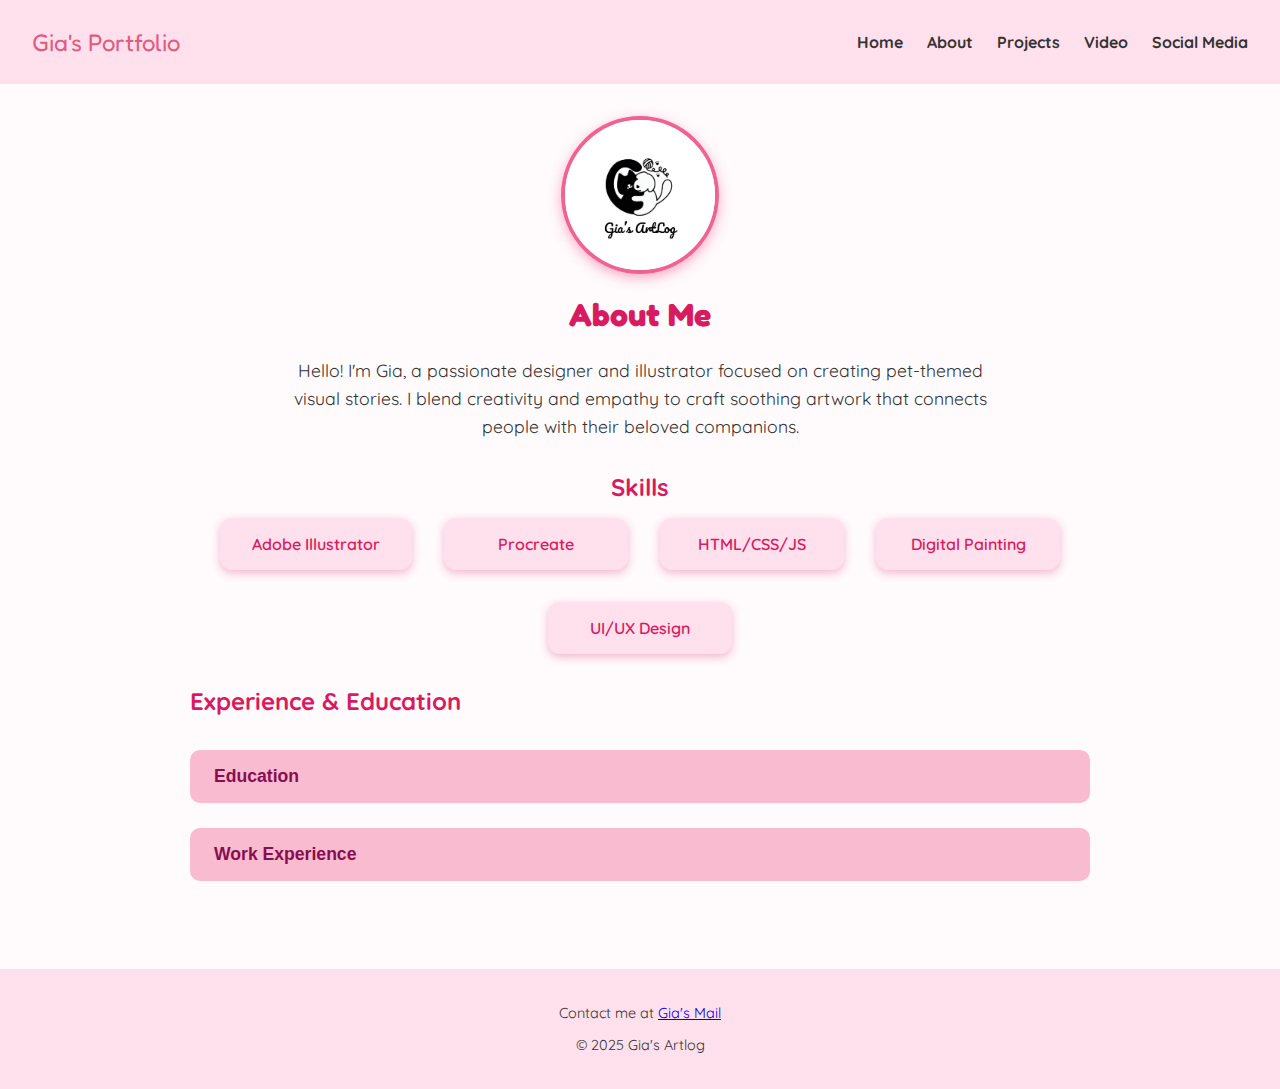
<file: about.html>
<!DOCTYPE html>
<html lang="en">
<head>
<meta charset="UTF-8" />
<meta name="viewport" content="width=device-width, initial-scale=1" />
<title>About Gia - Gia's Portfolio</title>
<link rel="stylesheet" href="styles.css" />
<link
  href="https://fonts.googleapis.com/css2?family=Fredoka:wght@400;600&family=Quicksand:wght@400;600&display=swap"
  rel="stylesheet"
/>
<style>
  body {
    background-color: #fffafc;
    color: #333;
  }
  .navbar {
    background-color: #ffe0ec;
  }
  .about-container {
    max-width: 900px;
    margin: 2rem auto 5rem auto;
    padding: 0 1rem;
  }
  .profile-img {
    width: 150px;
    border-radius: 50%;
    border: 4px solid #f06292;
    display: block;
    margin: 0 auto 1rem auto;
    box-shadow: 0 4px 12px rgba(240, 98, 146, 0.5);
  }
  h1 {
    font-family: 'Fredoka', cursive;
    color: #d81b60;
    text-align: center;
  }
  .intro-text {
    font-size: 1.1rem;
    line-height: 1.6;
    max-width: 700px;
    margin: 1rem auto 2rem auto;
    text-align: center;
  }
  /* 技能区域 */
  .skills {
    display: flex;
    justify-content: center;
    gap: 2rem;
    flex-wrap: wrap;
    margin-bottom: 2rem;
  }
  .skill-item {
    background: #ffe0ec;
    border-radius: 12px;
    padding: 1rem 2rem;
    font-weight: 600;
    color: #d81b60;
    box-shadow: 0 3px 8px rgba(216, 27, 96, 0.3);
    min-width: 120px;
    text-align: center;
    font-family: 'Quicksand', sans-serif;
  }

  .accordion {
    cursor: pointer;
    background-color: #f8bbd0;
    border: none;
    padding: 1rem 1.5rem;
    width: 100%;
    text-align: left;
    outline: none;
    font-size: 1.1rem;
    font-weight: 600;
    color: #880e4f;
    border-radius: 10px;
    margin-bottom: 0.5rem;
    transition: background-color 0.3s ease;
  }
  .accordion:hover, .accordion.active {
    background-color: #d81b60;
    color: white;
  }
  .panel {
    padding: 0 1.5rem 1rem 1.5rem;
    background-color: #fff0f5;
    border-radius: 0 0 12px 12px;
    display: none;
    font-size: 1rem;
    color: #444;
    line-height: 1.5;
  }
  
  /* Footer */
  footer {
    background-color: #ffe0ec;
    text-align: center;
    padding: 20px;
    font-size: 0.9rem;
  }
 
  /* Responsive */
  @media (max-width: 600px) {
    .skills {
      flex-direction: column;
      align-items: center;
    }
  }
</style>
</head>
<body>
 
    <!-- Navigation -->
  <nav class="navbar">
    <div class="logo">Gia's Portfolio</div>
       <div class="menu-toggle" id="menu-toggle">☰</div>
    <ul class="nav-links">
      <li><a href="index.html">Home</a></li>
      <li><a href="about.html" class="active">About</a></li>
      <li><a href="index.html#projects">Projects</a></li>
      <li><a href="index.html#video">Video</a></li>
      <li><a href="http://www.instagram.com/gia.artlog" target="_blank" rel="noopener">Social Media</a></li>
    </ul>
  </nav>

  <main class="about-container" role="main">
    <img src="images/Logo.jpg" alt="Gia's Portrait" class="profile-img" />
    <h1>About Me</h1>
    <p class="intro-text">
      Hello! I'm Gia, a passionate designer and illustrator focused on creating
      pet-themed visual stories. I blend creativity and empathy to craft
      soothing artwork that connects people with their beloved companions.
    </p>

    <section aria-labelledby="skills-title">
      <h2 id="skills-title" style="text-align:center; color:#d81b60; margin-bottom:1rem;">
        Skills
      </h2>
      <div class="skills" role="list">
        <div class="skill-item" role="listitem">Adobe Illustrator</div>
        <div class="skill-item" role="listitem">Procreate</div>
        <div class="skill-item" role="listitem">HTML/CSS/JS</div>
        <div class="skill-item" role="listitem">Digital Painting</div>
        <div class="skill-item" role="listitem">UI/UX Design</div>
      </div>
    </section>

    <section aria-labelledby="experience-title">
      <h2 id="experience-title" style="color:#d81b60; margin-bottom:1rem;">Experience & Education</h2>

      <button class="accordion" aria-expanded="false" aria-controls="panel1" id="accordion1">
        Education
      </button>
      <div class="panel" id="panel1" role="region" aria-labelledby="accordion1">
        <p>
          <strong>SAIT, Calgary</strong> - Interactive Design & Graphic Design Diploma<br />
          Expected Graduation: August 2026
        </p>
        <p>
          <strong>University</strong> - Bachelor's Degree in Early Childhood Education<br />
          15 years experience as Kindergarten Teacher
        </p>
      </div>

      <button class="accordion" aria-expanded="false" aria-controls="panel2" id="accordion2">
        Work Experience
      </button>
      <div class="panel" id="panel2" role="region" aria-labelledby="accordion2">
        <p>
          Kindergarten Teacher (15 years)<br />
          Developed creative lesson plans and engaged young learners.
        </p>
        <p>
          Freelance Illustrator<br />
          Designing custom pet portraits and digital art commissions.
        </p>
      </div>
    </section>
  </main>

  <footer>
    <p>Contact me at <a href="mailto:gia.artlog@gmail.com">Gia's Mail</a></p>
    <p>© 2025 Gia's Artlog</p>
  </footer>

  <script>
    
    // Accordion functionality with accessibility
    const accordions = document.querySelectorAll(".accordion");

    accordions.forEach((accordion) => {
      accordion.addEventListener("click", function () {
        const expanded = this.getAttribute("aria-expanded") === "true";
        this.setAttribute("aria-expanded", !expanded);
        const panel = document.getElementById(this.getAttribute("aria-controls"));
        if (panel.style.display === "block") {
          panel.style.display = "none";
        } else {
          panel.style.display = "block";
        }
      });
    });
  </script>
</body>
</html>
</file>
<file: styles.css>
/* Base styles */
body {
    margin: 0;
    font-family: 'Quicksand', sans-serif;
    background-color: #fffafc;
    color: #333
}

html {
    scroll-behavior: smooth;
}

/* Navigation */
.navbar {
    display: flex;
    justify-content: space-between;
    align-items: center;
    background-color: #ffe0ec;
    padding: 1rem 2rem;
    position: sticky;
    top: 0;
    z-index: 100;
}

.logo {
    font-family: 'Fredoka', sans-serif;
    font-size: 1.5rem;
    color: #e05c81;
}

.nav-links {
    list-style: none;
    display: flex;
    gap: 1.5rem;
}

.nav-links a {
    text-decoration: none;
    color: #333;
    font-weight: bold;
    transition: color 0.3s ease;
}

.menu-toggle {
    display: none;
    font-size: 1.8rem;
    cursor: pointer;
}

/* Hero Section */
.hero {
    position: relative;
    text-align: center;
    overflow: hidden;
}

.hero img {
    width: 100%;
    height: auto;
    display: block;
}

.hero-text {
    position: absolute;
    top: 50%;
    left: 50%;
    transform: translate(-50%, -50%);
    background: rgba(255, 255, 255, 0.75);
    padding: 20px 30px;
    border-radius: 15px;
    box-shadow: 0 4px 12px rgba(0, 0, 0, 0.1);
}

.hero h1 {
    font-family: 'Fredoka', sans-serif;
    font-size: 2.5rem;
    color: #d81b60;
}

.hero p {
    font-size: 1.2rem;
    margin: 0.5rem 0 1rem;
}

.btn {
    background-color: #f06292;
    color: white;
    padding: 0.75rem 1.5rem;
    border: none;
    border-radius: 30px;
    font-weight: bold;
    font-size: 1rem;
    text-decoration: none;
    transition: background 0.3s ease, transform 0.2s ease;
    box-shadow: 0 4px 12px rgba(0, 0, 0, 0.1);
    display: inline-block;
}

.btn:hover {
    background-color: #ec407a;
    transform: scale(1.05);
}

/* Content Section */
.content {
    padding: 50px 20px;
    max-width: 800px;
    margin: 0 auto;
    text-align: center;
}

/* Cards Section */
.cards {
    padding: 50px 20px;
    background-color: #fff0f5;
    text-align: center;
}

.card-container {
    display: flex;
    flex-wrap: wrap;
    justify-content: center;
    gap: 2rem;
}

.card {
    background-color: #ffffff;
    border-radius: 16px;
    box-shadow: 0 6px 16px rgba(0, 0, 0, 0.1);
    width: 260px;
    padding: 20px;
    transition: transform 0.3s ease, box-shadow 0.3s ease;
    position: relative;
    border: 2px solid #ffc1e3;
}

.card:hover {
    transform: translateY(-8px);
    box-shadow: 0 10px 24px rgba(0, 0, 0, 0.15);
}

.card img {
  width: 100%;
  height: 180px;
  object-fit: cover;
  border-radius: 10px;
  margin-bottom: 1rem;
}

.card h3 {
    color: #e91e63;
    font-family: 'Fredoka', sans-serif;
}

.card-btn {
    display: inline-block;
    margin-top: 10px;
    background-color: #f06292;
    color: white;
    padding: 0.5rem 1rem;
    border-radius: 20px;
    text-decoration: none;
    font-size: 0.9rem;
    font-weight: 600;
    transition: all 0.3s ease;
    box-shadow: 0 3px 8px rgba(0, 0, 0, 0.1);
}

.card-btn:hover {
    background-color: #d81b60;
    transform: scale(1.05) translateY(-2px);
    box-shadow: 0 6px 16px rgba(0, 0, 0, 0.15);
}

/* Video Section */
.video-section {
    padding: 50px 20px;
    text-align: center;
}

.video-container iframe {
    max-width: 100%;
    border-radius: 10px;
}


/* Footer */
footer {
    background-color: #ffe0ec;
    text-align: center;
    padding: 20px;
    font-size: 0.9rem;
}

/* Responsive */
@media (max-width: 768px) {
    .nav-links {
        display: none;
        flex-direction: column;
        gap: 1rem;
        background-color: #ffe0ec;
        position: absolute;
        top: 70px;
        right: 20px;
        padding: 1rem;
        border-radius: 12px;
    }

    .nav-links.active {
        display: flex;
    }

    .menu-toggle {
        display: block;
    }

    .hero-text {
        padding: 15px;
        width: 80%;
    }

    .card {
        width: 90%;
    }
}

/* accordion style */
.accordion {
  background-color: #f0f0f0;
  color: #333;
  cursor: pointer;
  padding: 1em;
  border: none;
  text-align: left;
  outline: none;
  font-size: 1rem;
  transition: background-color 0.3s ease;
  margin-top: 1em;
  width: 100%;
}

.accordion.active {
  background-color: #ddd;
}

.panel {
  display: none;
  background-color: #fafafa;
  padding: 0 1em 1em 1em;
}

/* Quote section */
.quote-section {
  text-align: center;
  background-color: #f5f5f5;
  padding: 40px 20px;
  font-family: 'Quicksand', sans-serif;
}

#quote {
  font-size: 1.2rem;
  margin-bottom: 20px;
  color: #333;
}

#new-quote {
  background-color: #ff8888;
  color: white;
  border: none;
  padding: 10px 20px;
  font-family: 'Fredoka', sans-serif;
  font-size: 1rem;
  border-radius: 8px;
  cursor: pointer;
}

#new-quote:hover {
  background-color: #ff6666;
}
</file>
